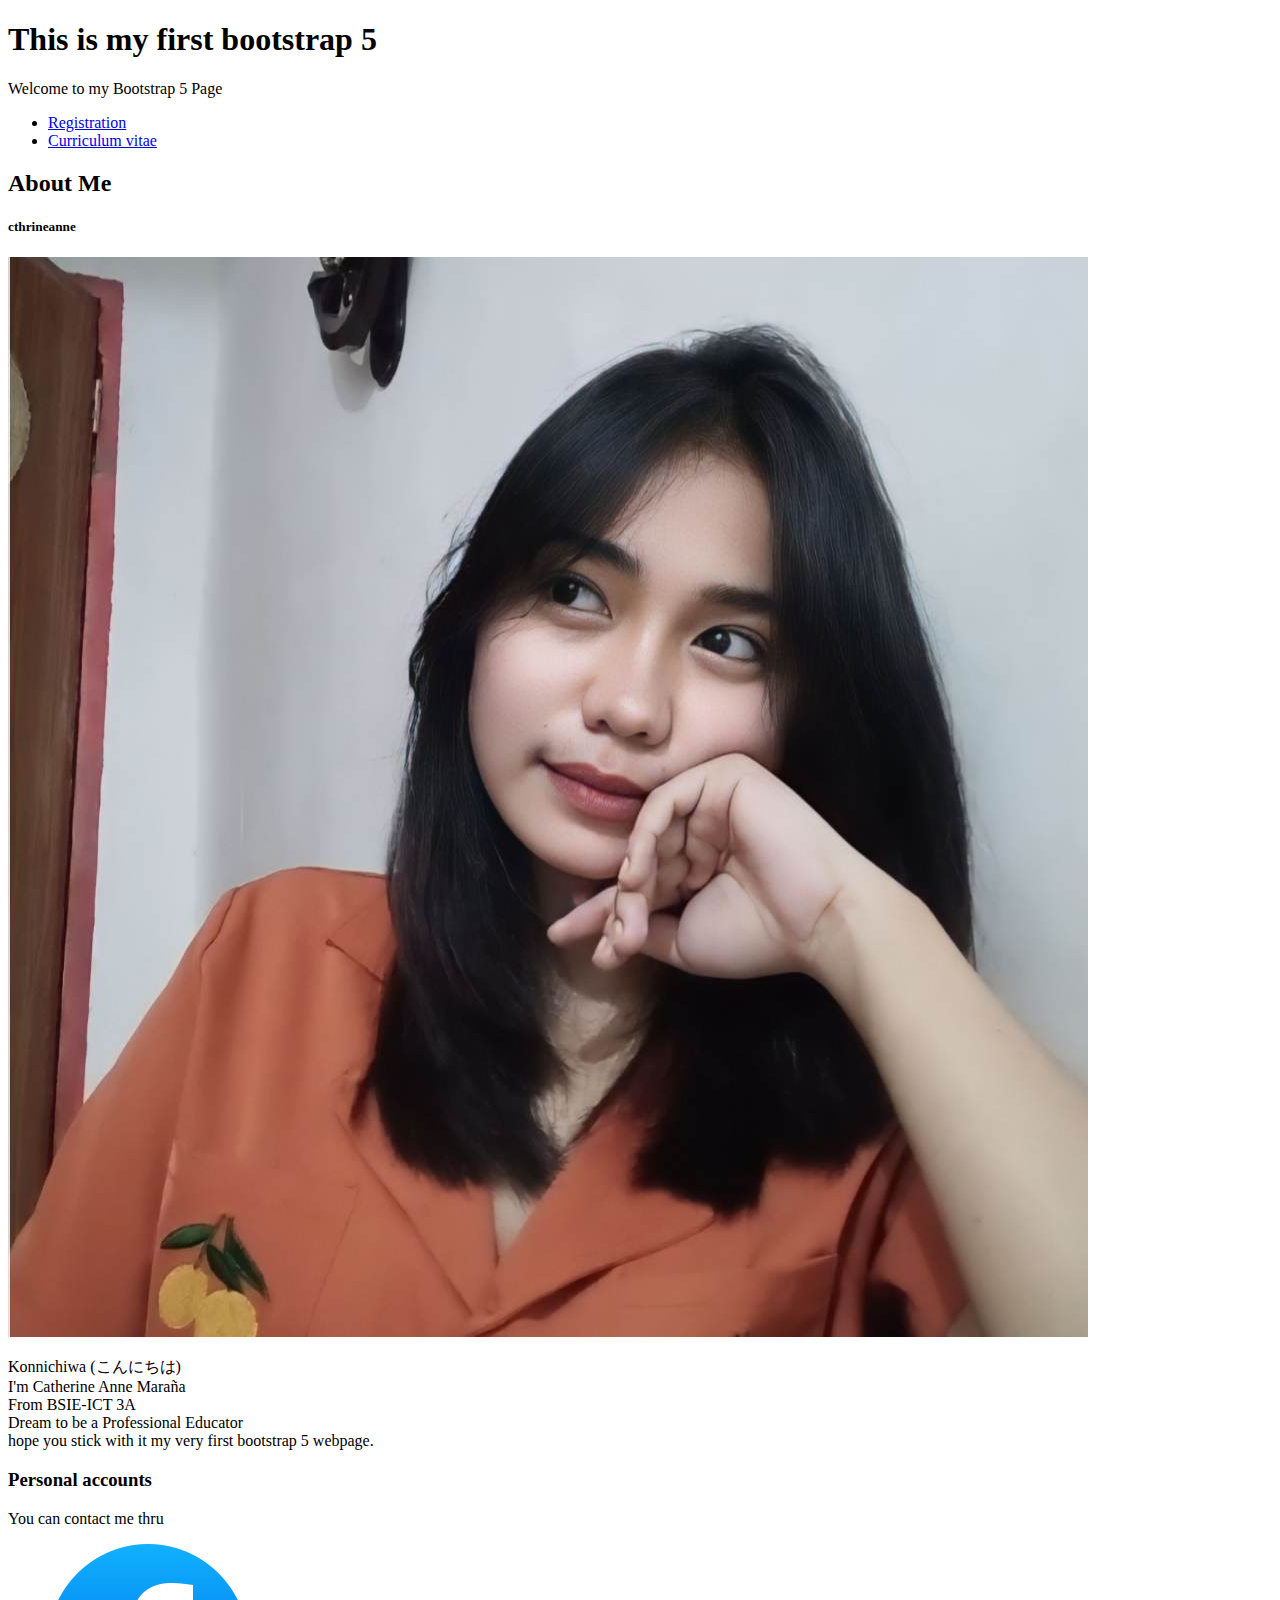
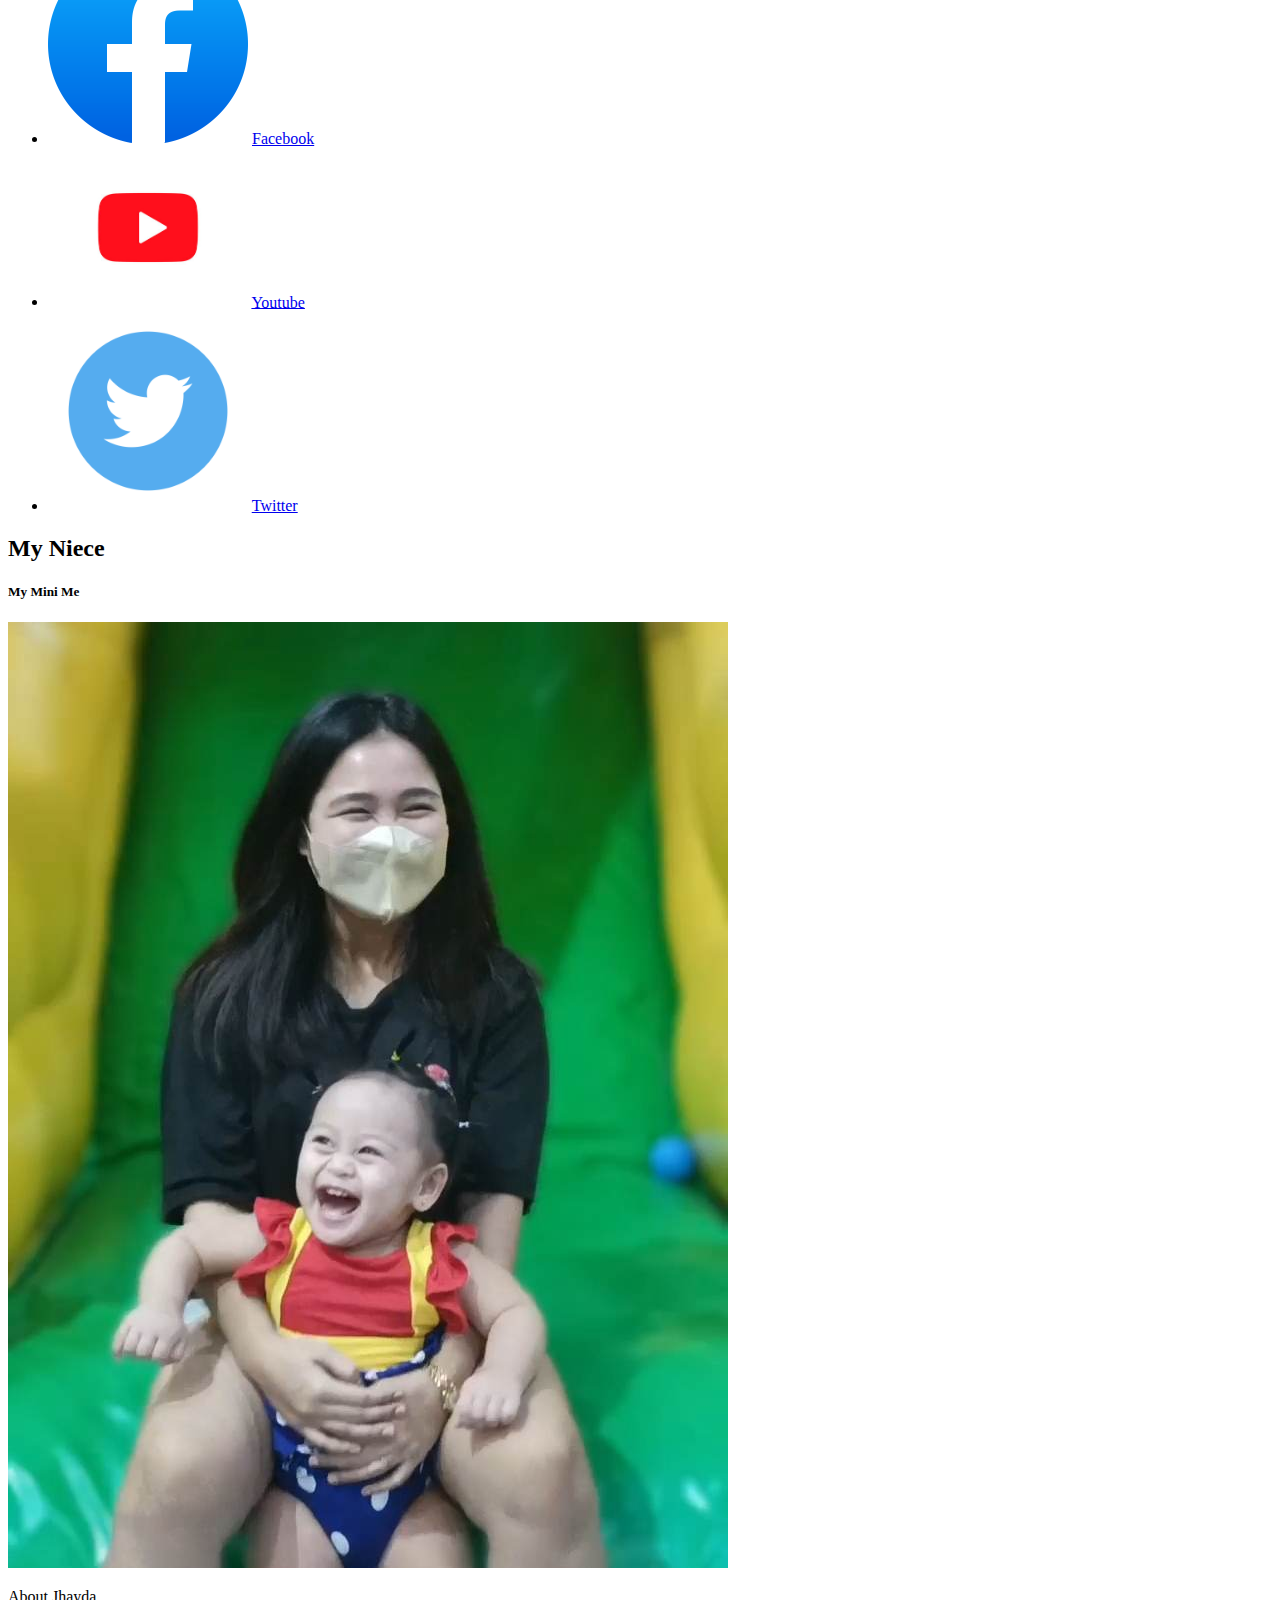
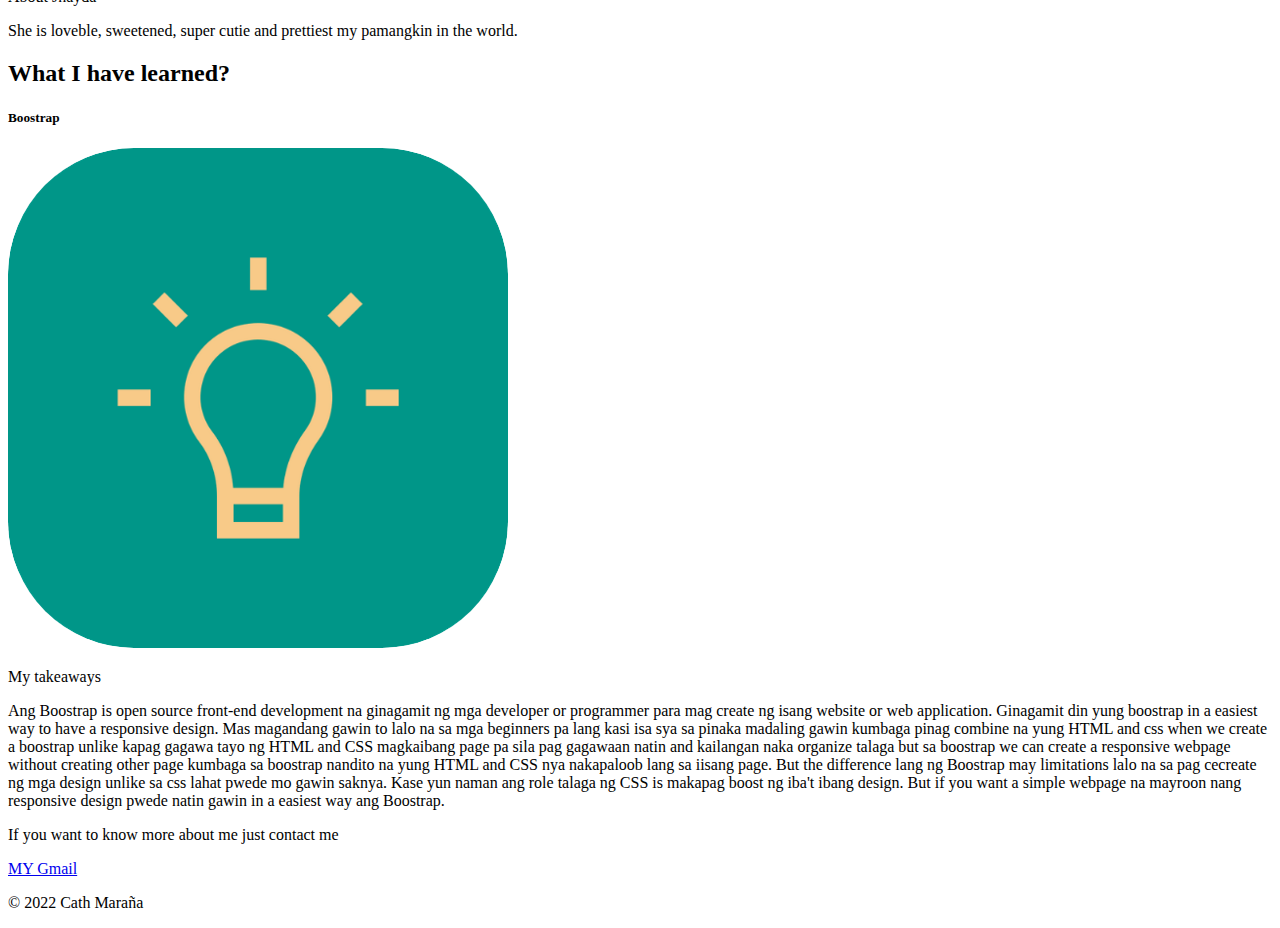
<file: index.html>
<!DOCTYPE html>
<html lang="en">
<head>
  <title>Cath Maraña Bootstrap 5</title>
  <meta charset="utf-8">
  <meta name="viewport" content="width=device-width, initial-scale=1">
  <link href="https://cdn.jsdelivr.net/npm/bootstrap@5.0.2/dist/css/bootstrap.min.css" rel="stylesheet" integrity="sha384-EVSTQN3/azprG1Anm3QDgpJLIm9Nao0Yz1ztcQTwFspd3yD65VohhpuuCOmLASjC" crossorigin="anonymous">
</head>
<body>
<!--Container-->
<div class="container-fluid p-3 bg-danger text-white text-center">
  <h1>This is my first bootstrap 5</h1>
  <p>Welcome to my Bootstrap 5 Page</p> 
</div>
<!--End of container-->
<!--Nav bar-->
<nav class="navbar navbar-expand-sm bg-dark navbar-dark">
  <div class="container">                          
    <ul class="navbar-nav">
      <li class="nav-item">
        <a class="nav-link active" href="MARAÑA-REGISTRATION PAGE/index.html">Registration</a>
      </li>
      <li class="nav-item">
        <a class="nav-link" href="MARAÑA_ACTIVITY_5 _WITH _CSS/index.html">Curriculum vitae</a>
      </li>
    </ul>
  </div>
</nav>
<!--End of Nav bar-->

<!--Content-->

<!--1st content-->
<div class="container mt-5">
  <div class="row">
    <div class="col-sm-4">
      <h2>About Me</h2>
      <h5>cthrineanne</h5>
      <div class="container"> <img src="me.jpg" class="img-thumbnail rounded-circle" alt="whitebeard"> </div>
      <p class="p-3">Konnichiwa (こんにちは) <br> I'm Catherine Anne Maraña <br>From BSIE-ICT 3A <br> Dream to be a Professional Educator <br> hope you stick with it my very first bootstrap 5 webpage.</p>
      <h3 class="mt-4">Personal accounts</h3>
      <p>You can contact me thru</p>
      <ul class="nav nav-pills flex-column">
        <li class="nav-item">
          <img class="profile-picture" src="facebook.png" alt="quby-halloween" width="200" />
          <a class="nav-link" href="https://www.facebook.com/cthrineanne13/">Facebook</a>
        </li>
        <li class="nav-item">
          <img class="profile-picture" src="you.jpg" alt="quby-halloween" width="200" />
          <a class="nav-link" href="https://www.youtube.com/channel/UC-8AnK-9bEvhY2KW4h7qKmQ">Youtube</a>
        </li>
        <li class="nav-item">
          <img class="profile-picture" src="twitter.jpg" alt="quby-halloween" width="200" />
          <a class="nav-link" href="https://twitter.com/cthrineanne_?t=zPP230caQ6PAHePyBb-9Gg&s=09">Twitter</a>
        </li>
      </ul> 
    </div>
    <!--2nd about my niece my mini me-->
    <div class="col-sm-8">
      <h2>My Niece</h2>
      <h5>My Mini Me</h5>
      <div> <img src="jhayda.jpg" class="img-fluid rounded" alt="whitebeard"> </div>
      <p>About Jhayda</p>
      <p>She is loveble, sweetened, super cutie and prettiest my pamangkin in the world.</p>

      <!--3rd is takeaways about the lesson -->
      <h2 class="mt-5">What I have learned?</h2>
      <h5>Boostrap</h5>
      <div class="container"> <img src="ilearn.png" class="img-fluid img-thumbnail" alt="whitebeard"></div>
      <p>My takeaways</p>
      <p>Ang Boostrap is open source front-end development na ginagamit ng mga developer or programmer para mag create ng isang website or 
        web application. Ginagamit din yung boostrap in a easiest way to have a responsive design. Mas magandang gawin to lalo
        na sa mga beginners pa lang kasi isa sya sa pinaka madaling gawin kumbaga pinag combine na yung HTML and css when we create a boostrap
        unlike kapag gagawa tayo ng HTML and CSS magkaibang page pa sila pag gagawaan natin and kailangan naka organize talaga but sa boostrap we can create a responsive 
        webpage without creating other page kumbaga sa boostrap nandito na yung HTML and CSS nya nakapaloob lang sa iisang page. But the difference lang ng Boostrap may 
        limitations lalo na sa pag cecreate ng mga design unlike sa css lahat pwede mo gawin saknya. 
        Kase yun naman ang role talaga ng CSS is makapag boost ng iba't ibang design. But if you want a simple webpage na mayroon
        nang responsive design pwede natin gawin in a easiest way ang Boostrap.
      </p>
    </div>
  </div>
</div>

<!--End of content-->

<!--Footer-->
<div class="mt-5 p-4 bg-dark text-white text-center">
  <p>If you want to know more about me just contact me </p>
  <a class="nav-link" href="catherineanne.marana@tup.edu.ph">MY Gmail</a>
  <p class="copyright">© 2022 Cath Maraña</p>
 </div>
<!--End of footer-->
</body>
</html>
</file>
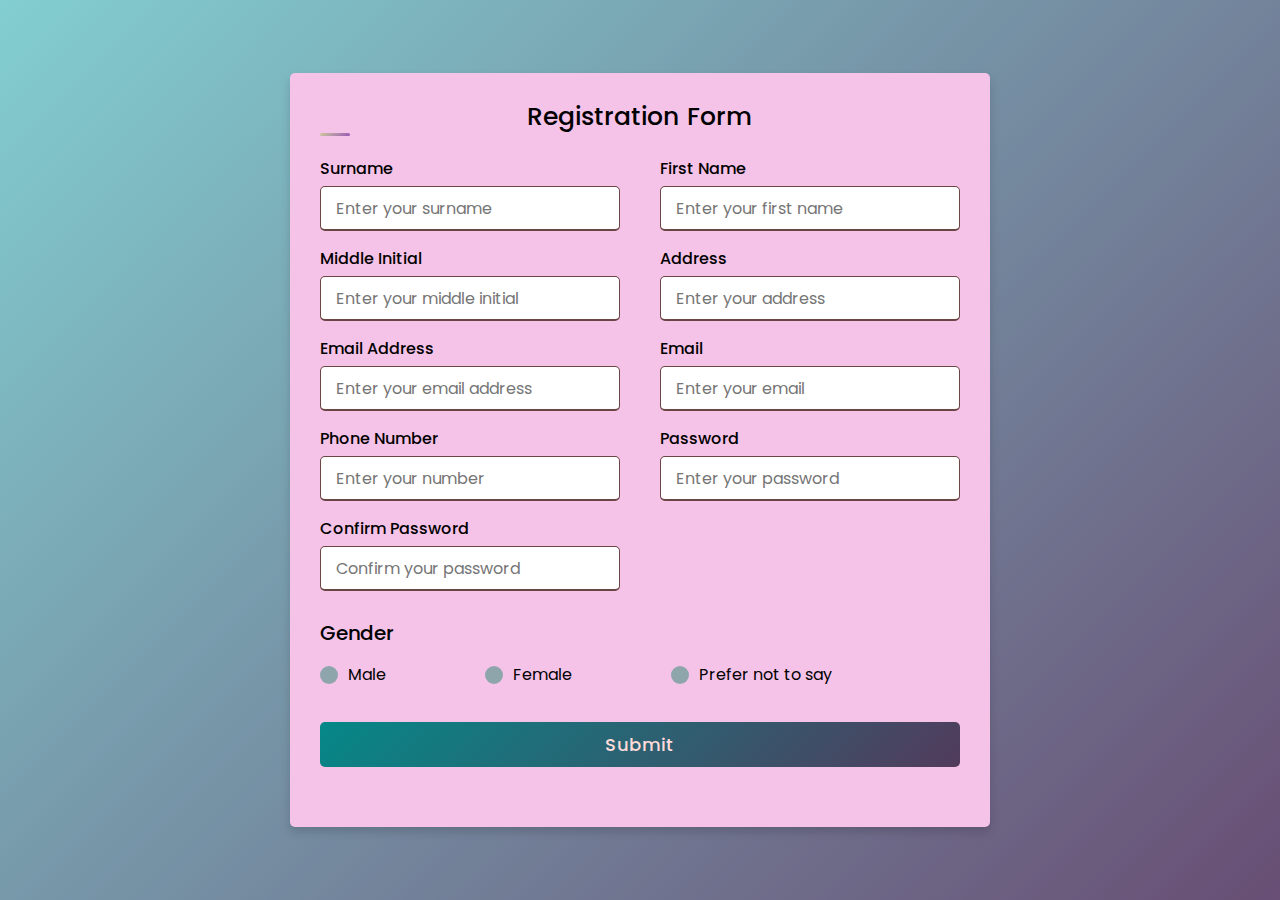
<file: MARAÑA-REGISTRATION PAGE/index.html>
<!DOCTYPE html>
<html lang="en" dir="ltr">
  <head>
    <meta charset="UTF-8">
    <!---<title> Responsive Registration Form | CodingLab </title>--->
    <link rel="stylesheet" href="style.css">
     <meta name="viewport" content="width=device-width, initial-scale=1.0">
     <title>Registration Form</title>
   </head>

  <div class="container">
    <div class="title">Registration Form</div>
    <div class="content">
      <form action="#">
        <div class="user-details">
          <div class="input-box">
            <span class="details">Surname</span>
            <input type="text" placeholder="Enter your surname" required>
          </div>
          <div class="input-box">
            <span class="details">First Name</span>
            <input type="text" placeholder="Enter your first name" required>
          </div>
          <div class="input-box">
            <span class="details">Middle Initial</span>
            <input type="text" placeholder="Enter your middle initial" required>
          </div>
          <div class="input-box">
            <span class="details">Address</span>
            <input type="text" placeholder="Enter your address" required>
          </div>
          <div class="input-box">
            <span class="details">Email Address</span>
            <input type="text" placeholder="Enter your email address" required>
          </div>
          <div class="input-box">
            <span class="details">Email</span>
            <input type="text" placeholder="Enter your email" required>
          </div>
          <div class="input-box">
            <span class="details">Phone Number</span>
            <input type="text" placeholder="Enter your number" required>
          </div>
          <div class="input-box">
            <span class="details">Password</span>
            <input type="text" placeholder="Enter your password" required>
          </div>
          <div class="input-box">
            <span class="details">Confirm Password</span>
            <input type="text" placeholder="Confirm your password" required>
          </div>
        </div>
        <div class="gender-details">
          <input type="radio" name="gender" id="dot-1">
          <input type="radio" name="gender" id="dot-2">
          <input type="radio" name="gender" id="dot-3">
          <span class="gender-title">Gender</span>
          <div class="category">
            <label for="dot-1">
            <span class="dot one"></span>
            <span class="gender">Male</span>
          </label>
          <label for="dot-2">
            <span class="dot two"></span>
            <span class="gender">Female</span>
          </label>
          <label for="dot-3">
            <span class="dot three"></span>
            <span class="gender">Prefer not to say</span>
            </label>
          </div>
        </div>
        <div class="button">
          <input type="submit" value="Submit">
        </div>
      </form>
    </div>
  </div>
</body>
</html>
</file>
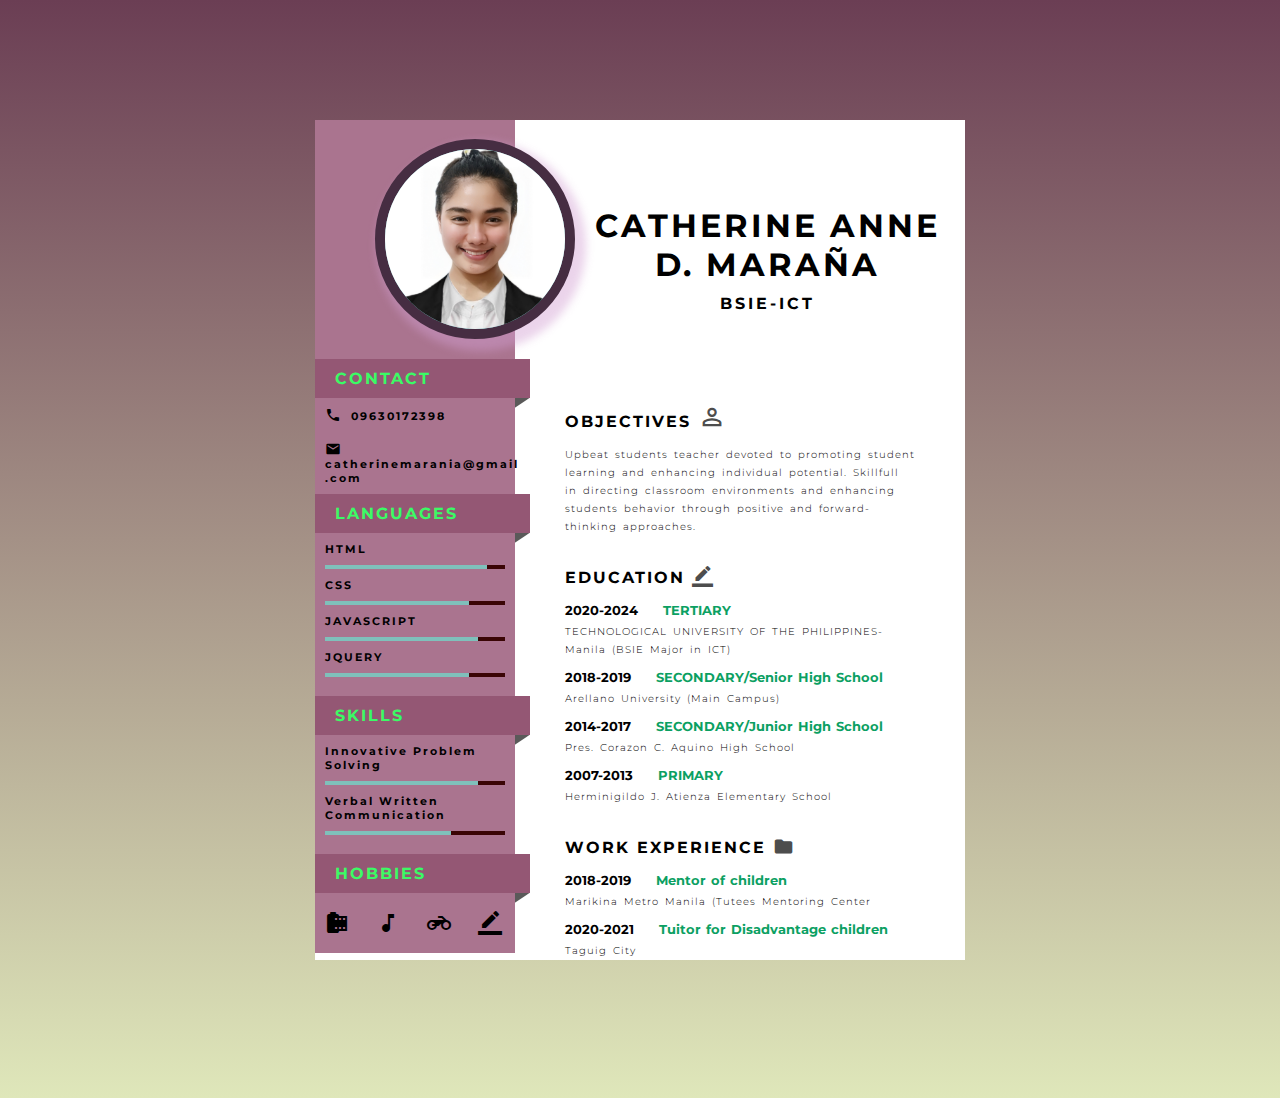
<file: MARAÑA_ACTIVITY_5 _WITH _CSS/index.html>
<!DOCTYPE html>
<html>
<head>
	<title></title>
	<meta name="viewport" content="width=device-width, initial-scale=1.0">
	<link rel="stylesheet" type="text/css" href="css/style.css">
	<link href="https://fonts.googleapis.com/icon?family=Material+Icons" rel="stylesheet">

</head>
<body>

<div class="main">
	<div class="left">
		<br>
		<div class="profile-img"><img src="image/FORMAL PIC.jpg"></div>

		<div class="box-1">
			<div class="heading">
				<p>CONTACT</p>
			</div>
			<p class="p1"><i class="material-icons icons1">call</i>09630172398</p>
			<p class="p1"><i class="material-icons icons1">email</i>catherinemarania@gmail <br>.com</p>
		</div>

		<div class="box-1">
			<div class="heading">
				<p>LANGUAGES</p>
			</div>

			<p class="p1">HTML
			<div class="skill-container">
				<div class="skill html"></div>
			</div>
			</p>

			<p class="p1">CSS
			<div class="skill-container">
				<div class="skill css"></div>
			</div>
			</p>

			<p class="p1">JAVASCRIPT
			<div class="skill-container">
				<div class="skill js"></div>
			</div>
			</p>

			<p class="p1">JQUERY
			<div class="skill-container">
				<div class="skill jquery"></div>
			</div>
			</p>
		</div>
		<br>

		<div class="box-1">
			<div class="heading">
				<p>SKILLS</p>
			</div>

			<p class="p1">Innovative Problem Solving
			<div class="skill-container">
				<div class="skill web"></div>
			</div>
			</p>

			<p class="p1">Verbal Written Communication
			<div class="skill-container">
				<div class="skill gra"></div>
			</div>
			</p>

			
		</div>
		<br>
		<div class="box-1">
			<div class="heading">
				<p>HOBBIES</p>
			</div>

			<div class="h-div">
				<i class="material-icons icons2">camera_roll</i>
				<i class="material-icons icons2">music_note</i>
				<i class="material-icons icons2">motorcycle</i>
				<i class="material-icons icons2">border_color</i>
			</div>
			
		</div>

	</div>


	<div class="right">
		<div class="name-div">
			<h1>CATHERINE ANNE D. MARAÑA</h1>
			<p>BSIE-ICT</p>
		</div>

		<div class="box-2">
			<h2>OBJECTIVES <i class="material-icons icons3" style="font-size: 28px!important; ">perm_identity</i></h2>
			<p class="p2">
				Upbeat students teacher devoted to promoting student learning and enhancing individual potential. Skillfull in directing classroom environments and enhancing students behavior through positive and forward-thinking approaches.
			</p>
		</div>



		<div class="box-2">
			<h2>EDUCATION <i class="material-icons icons3" >border_color</i></h2>
			<p class="p3">2020-2024 <span>TERTIARY</span></p>
			<p class="p2">
				TECHNOLOGICAL UNIVERSITY OF THE PHILIPPINES-Manila (BSIE Major in ICT)
			</p>

			<p class="p3">2018-2019 <span>SECONDARY/Senior High School</span></p>
			<p class="p2">
				Arellano University (Main Campus)
			</p>

			<p class="p3">2014-2017 <span>SECONDARY/Junior High School</span></p>
			<p class="p2">
				Pres. Corazon C. Aquino High School
			</p>

			<p class="p3">2007-2013 <span>PRIMARY</span></p>
			<p class="p2">
				Herminigildo J. Atienza Elementary School
			</p>
		</div>


		<div class="box-2">
			<h2>WORK EXPERIENCE <i class="material-icons icons3" >folder</i></h2>
			<p class="p3">2018-2019 <span>Mentor of children</span></p>
			<p class="p2">
				Marikina Metro Manila (Tutees Mentoring Center
			</p>

			<p class="p3">2020-2021 <span>Tuitor for Disadvantage children </span></p>
			<p class="p2">
				Taguig City
			</p>

			
		</div>

	</div>
</div>




</body>
</html>
</file>
<file: MARAÑA-REGISTRATION PAGE/style.css>
@import url('https://fonts.googleapis.com/css2?family=Poppins:wght@200;300;400;500;600;700&display=swap');
*{
  margin: 0;
  padding: 0;
  box-sizing: border-box;
  font-family: 'Poppins',sans-serif;
}
body{
  height: 100vh;
  display: flex;
  justify-content: center;
  align-items: center;
  padding: 10px;
  background: linear-gradient(135deg, #82ced1, #684e74);
}
.container{
  max-width: 700px;
  width: 100%;
  background-color: rgb(245, 195, 232);
  padding: 25px 30px;
  border-radius: 5px;
  box-shadow: 0 5px 10px rgba(0,0,0,0.15);
}
.container .title{
  font-size: 25px;
  font-weight: 500;
  position: relative;
  text-align:center;
  
}
.container .title::before{
  content: "";
  position: absolute;
  left: 0;
  bottom: 0;
  height: 3px;
  width: 30px;
  border-radius: 5px;
  background: linear-gradient(135deg, #ccc99f, #9b59b6);
}
.content form .user-details{
  display: flex;
  flex-wrap: wrap;
  justify-content: space-between;
  margin: 20px 0 12px 0;
}
form .user-details .input-box{
  margin-bottom: 15px;
  width: calc(100% / 2 - 20px);
}
form .input-box span.details{
  display: block;
  font-weight: 500;
  margin-bottom: 5px;
}
.user-details .input-box input{
  height: 45px;
  width: 100%;
  outline: none;
  font-size: 16px;
  border-radius: 5px;
  padding-left: 15px;
  border: 1px solid rgb(107, 68, 68);
  border-bottom-width: 2px;
  transition: all 0.3s ease;
}
.user-details .input-box input:focus,
.user-details .input-box input:valid{
  border-color: #b6b269;
}
 form .gender-details .gender-title{
  font-size: 20px;
  font-weight: 500;
 }
 form .category{
   display: flex;
   width: 80%;
   margin: 14px 0 ;
   justify-content: space-between;
 }
 form .category label{
   display: flex;
   align-items: center;
   cursor: pointer;
 }
 form .category label .dot{
  height: 18px;
  width: 18px;
  border-radius: 50%;
  margin-right: 10px;
  background: #8fa5ac;
  border: 5px solid transparent;
  transition: all 0.3s ease;
}
 #dot-1:checked ~ .category label .one,
 #dot-2:checked ~ .category label .two,
 #dot-3:checked ~ .category label .three{
   background: #473727;
   border-color: #cc7b7b;
 }
 form input[type="radio"]{
   display: none;
 }
 form .button{
   height: 45px;
   margin: 35px 0
 }
 form .button input{
   height: 100%;
   width: 100%;
   border-radius: 5px;
   border: none;
   color: rgb(255, 219, 219);
   font-size: 18px;
   font-weight: 500;
   letter-spacing: 1px;
   cursor: pointer;
   transition: all 0.3s ease;
   background: linear-gradient(135deg, #058888, #523b5c);
 }
 form .button input:hover{
  /* transform: scale(0.99); */
  background: linear-gradient(-135deg, #5e8d66, #808d44);
  }
 @media(max-width: 584px){
 .container{
  max-width: 100%;
}
form .user-details .input-box{
    margin-bottom: 15px;
    width: 100%;
  }
  form .category{
    width: 100%;
  }
  .content form .user-details{
    max-height: 300px;
    overflow-y: scroll;
  }
  .user-details::-webkit-scrollbar{
    width: 5px;
  }
  }
  @media(max-width: 459px){
  .container .content .category{
    flex-direction: column;
  }
}
</file>
<file: MARAÑA_ACTIVITY_5 _WITH _CSS/css/style.css>
@import url('https://fonts.googleapis.com/css2?family=Montserrat&display=swap');
body{
	background-image: linear-gradient(#6b3e54, #dfe7ba);
	height: 122vh;
	font-weight: bold;
	letter-spacing: 2px;
}
*{
	margin: 0px; padding: 0px; font-family: 'Montserrat', sans-serif;
}
.main{
	background-color: white;
	height: auto;
	width: 650px;
	position: absolute;
	transform: translate(-50%, -50%);
	left: 50%;
	top: 60%;
}
.left{
	background-color: #aa748f;
	width: 200px;
	height: 100%;
	float: left;
}
.right{
	width: 450px;
	float: left;
}
.profile-img{
	height: 180px;
	width: 180px;
	background-color: rgb(132, 207, 209);
	border-radius: 50%;
	margin-bottom: 20px;
	margin-left: 60px;
	border: 10px solid #462d42;
	box-shadow: 6px 7px 9px 5px #d3a0d373;
}
.profile-img img{
	width: 100%;
	border-radius: 50%;
}
.box-1{
	position: relative;
}
.heading{
	background-color: #945774;
	padding: 10px;
	color: #3bfb65;
	text-align: left;
	padding-left: 20px;
	margin-right: -15px;
}
.heading::after{
	content: '';
	position: absolute;
	width: 21px;
	height: 18px;
	background-color: #5a5959;
	left: 191px;
	top: 26px;
	transform:rotate(56deg);
	z-index: -1;
}
.p1{
	padding: 9px 10px;
	font-size: 11px;
}
.icons1{
	font-size: 16px!important;
	padding-right: 10px!important;
	vertical-align: sub;
}
.skill-container{
	width: 90%;
	background-color: #3a0505;
	margin: 0px 10px;
}
.skill{
	text-align: right;
	padding-top: 2px;
	padding-bottom: 2px;
	color: rgb(14, 168, 96);
}
.html{
	width: 90%;
	background-color: rgb(127, 192, 187);
}
.css{
	width: 80%;
	background-color: rgb(127, 192, 187);
}
.js{
	width: 85%;
	background-color: rgb(127, 192, 187);
}
.jquery{
	width: 80%;
	background-color: rgb(127, 192, 187);
}
.web {
	width: 85%;
	background-color: rgb(127, 192, 187);
}
.gra{
	width: 70%;
	background-color: rgb(127, 192, 187);
}
.icons2{
	padding: 18px 10px;
}
.name-div{
	padding: 86px 0px 60px 55px;
	text-align: center;
	letter-spacing: 3px;
}
.name-div h1{
	margin-bottom: 10px;
}
.box-2{
	padding: 0px 50px;
	margin-top: 30px;
}
.p2{
	font-size: 10px;
	font-weight: 300;
	letter-spacing: 1px;
	word-spacing: 2px;
	line-height: 18px;
	margin-top: 5px;
}
h2{
	font-size: 16px;
	margin-bottom: 15px;
}
.icons3{
	vertical-align: bottom;
	font-size: 21px!important;
	color: #4d4d4d;
}
.p3{
	font-size: 13px;
	word-spacing: 1px;
	letter-spacing: 0px;
	margin-top: 10px;
}
.p3 span{
	color: #0ba062; padding-left: 20px;
}
</file>
